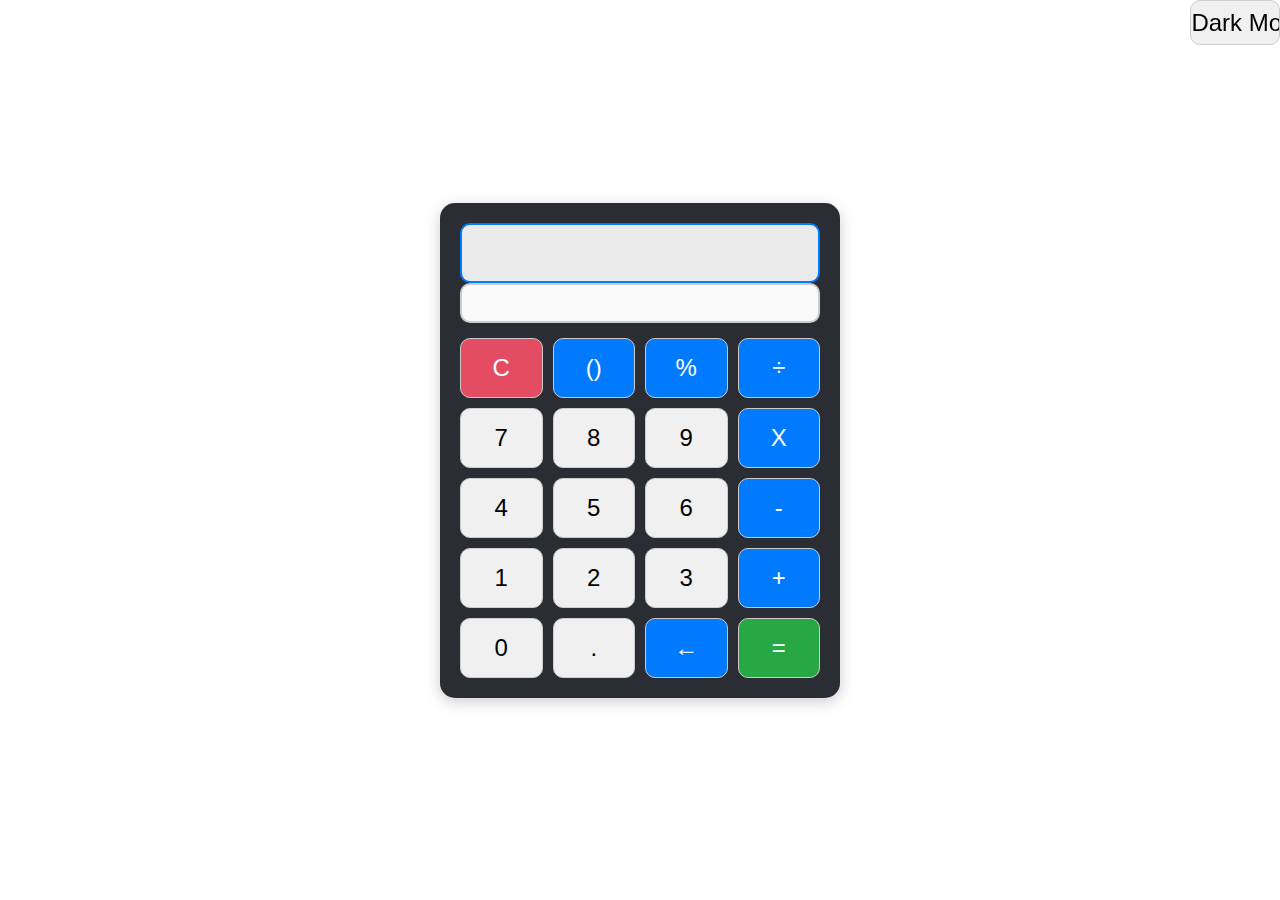
<file: calculator.html>
<!DOCTYPE html>
<html lang="en">

<head>
    <meta charset="UTF-8">
    <meta name="viewport" content="width=device-width, initial-scale=1.0">
    <title>Simple Calculator with Brackets</title>
    <link rel="stylesheet" href="css/calculator.css">
</head>

<body style="background-color: white;">
    <input type="button" class="btn" id="toggleTheme" value="Dark Mode" style="position: fixed;width: 7vw;top: 0;right: 0;height: 5vh;" onclick="toggleTheme()">
    <div class="calculator" id="calculator">
        <input type="text" id="display" class="display" disabled>
        <input type="text" id="preview" class="preview" disabled>
        <div class="buttons">
            <button class="btn clear" onclick="clearDisplay()">C</button>
            <button class="btn operator" onclick="toggleParentheses()">()</button>
            <button class="btn operator" onclick="appendCharacter('%')">%</button>
            <button class="btn operator" onclick="appendCharacter('/')">÷</button>

            <button class="btn" onclick="appendCharacter('7')">7</button>
            <button class="btn" onclick="appendCharacter('8')">8</button>
            <button class="btn" onclick="appendCharacter('9')">9</button>
            <button class="btn operator" onclick="appendCharacter('*')">X</button>

            <button class="btn" onclick="appendCharacter('4')">4</button>
            <button class="btn" onclick="appendCharacter('5')">5</button>
            <button class="btn" onclick="appendCharacter('6')">6</button>
            <button class="btn operator" onclick="appendCharacter('-')">-</button>

            <button class="btn" onclick="appendCharacter('1')">1</button>
            <button class="btn" onclick="appendCharacter('2')">2</button>
            <button class="btn" onclick="appendCharacter('3')">3</button>
            <button class="btn operator" onclick="appendCharacter('+')">+</button>

            <button class="btn zero" onclick="appendCharacter('0')">0</button>
            <button class="btn" onclick="appendCharacter('.')">.</button>
            <button class="btn operator" onclick="deleteLast()">←</button>
            
            <button class="btn equal" onclick="calculate()">=</button>
        </div>
    </div>
    <script src="js/calculator.js"></script>
</body>

</html>
</file>
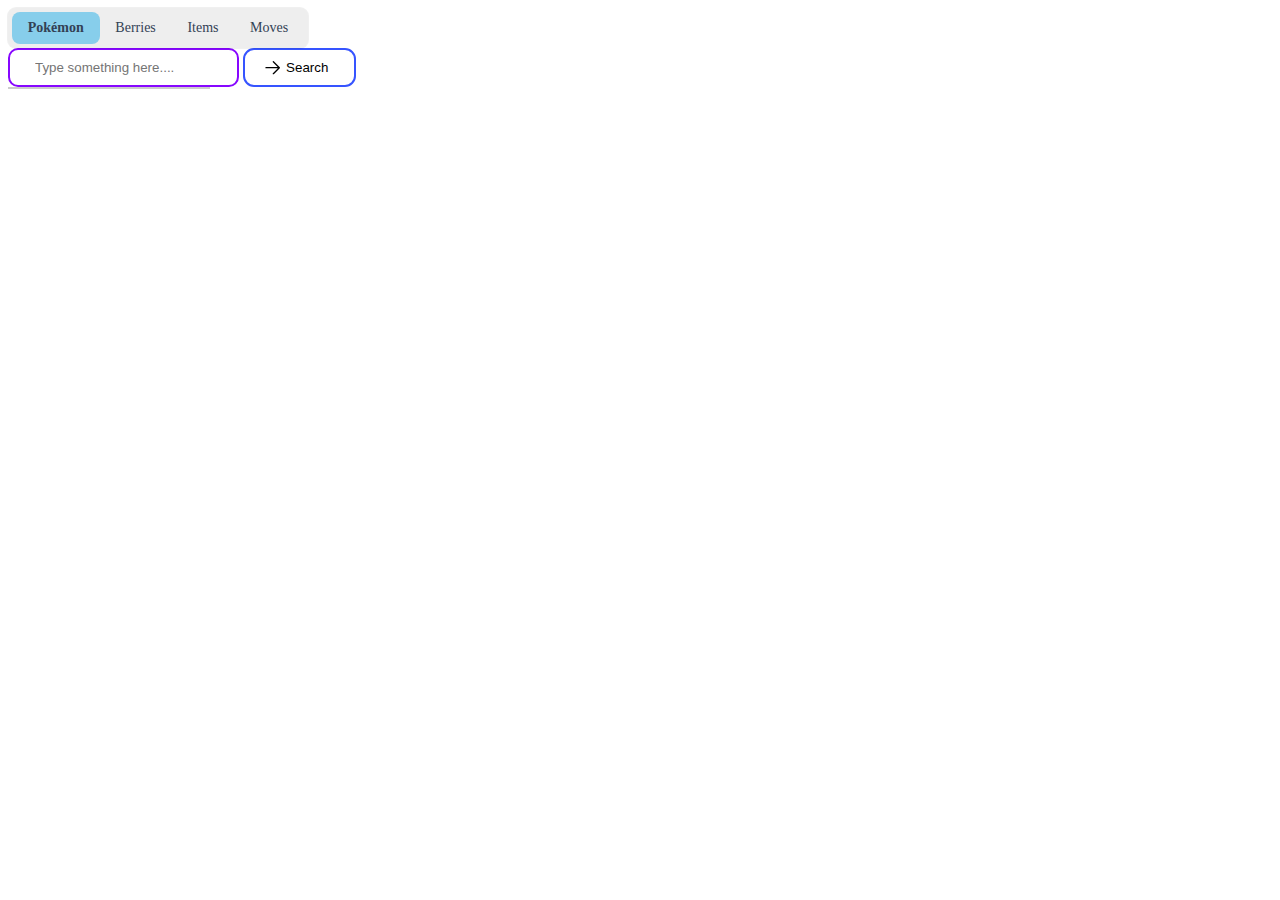
<file: pokemon_api.html>
<!DOCTYPE html>
<html lang="en">

<head>
    <meta charset="UTF-8">
    <meta name="viewport" content="width=device-width, initial-scale=1.0">
    <title>PokeAPI</title>
    <style>
        .sprite-container {
            display: flex;
            gap: 10px;
            margin: 10px 0;
        }

        .pokemon-sprite {
            width: 150px;
            height: auto;
        }

        .search-options {
            margin-bottom: 10px;
        }

        #autocomplete-list {
            border: 1px solid #ccc;
            max-height: 200px;
            overflow-y: auto;
            position: absolute;
            background-color: white;
            width: 200px;
        }

        #autocomplete-list div {
            padding: 10px;
            cursor: pointer;
        }

        #autocomplete-list div:hover {
            background-color: #ddd;
        }

        /* From Uiverse.io by Yaya12085 */
        .radio-inputs {
            position: relative;
            display: flex;
            flex-wrap: wrap;
            border-radius: 0.5rem;
            background-color: #EEE;
            box-sizing: border-box;
            box-shadow: 0 0 0px 1px rgba(0, 0, 0, 0.06);
            padding: 0.25rem;
            width: 300px;
            font-size: 14px;
        }

        .radio-inputs .radio {
            flex: 1 1 auto;
            text-align: center;
        }

        .radio-inputs .radio input {
            display: none;
        }

        .radio-inputs .radio .name {
            display: flex;
            cursor: pointer;
            align-items: center;
            justify-content: center;
            border-radius: 0.5rem;
            border: none;
            padding: .5rem 0;
            color: rgba(51, 65, 85, 1);
            transition: all .15s ease-in-out;
        }

        .radio-inputs .radio input:checked+.name {
            background-color: skyblue;
            font-weight: 600;
        }

        .input {
            color: black;
            border: 2px solid #8707ff;
            border-radius: 10px;
            padding: 10px 25px;
            background: transparent;
            max-width: 190px;
        }

        .input:active {
            box-shadow: 2px 2px 15px #8707ff inset;
        }

        /* From Uiverse.io by reshades */
        .button {
            background-color: #ffffff00;
            color: black;
            width: 8.5em;
            height: 2.9em;
            border: #3654ff 0.2em solid;
            border-radius: 11px;
            text-align: right;
            transition: all 0.6s ease;
        }

        .button:hover {
            background-color: #3654ff;
            cursor: pointer;
        }

        .button svg {
            width: 1.6em;
            margin: -0.2em 0.8em 1em;
            position: absolute;
            display: flex;
            transition: all 0.6s ease;
        }

        .button:hover svg {
            transform: translateX(5px);
        }

        .text {
            margin: 0 1.5em
        }
    </style>
</head>

<body>

    <div id="search-area">
        <div class="radio-inputs">
            <label class="radio">
                <input type="radio" id="pokemon" value="pokemon" name="category" checked="">
                <span class="name">Pokémon</span>
            </label>
            <label class="radio">
                <input type="radio" id="berries" value="berries" name="category">
                <span class="name">Berries</span>
            </label>

            <label class="radio">
                <input type="radio" id="items" value="items" name="category">
                <span class="name">Items</span>
            </label>

            <label class="radio">
                <input type="radio" id="moves" value="moves" name="category">
                <span class="name">Moves</span>
            </label>
        </div>
        <input type="text" id="pokemon-search" placeholder="Type something here...." class="input"
            oninput="performAutocomplete(this.value)" />

        <div id="autocomplete-list"></div>


        <button class="button" onclick="fetchData()">
            <svg xmlns="http://www.w3.org/2000/svg" fill="none" viewBox="0 0 24 24" stroke-width="1.5"
                stroke="currentColor" class="w-6 h-6">
                <path stroke-linecap="round" stroke-linejoin="round" d="M4.5 12h15m0 0l-6.75-6.75M19.5 12l-6.75 6.75">
                </path>
            </svg>


            <div class="text">
                Search
            </div>

        </button>
    </div>

    <div id="pokemon-container"></div>
    <script src="js/main.js"></script>
    <script>
        // Function to handle autocomplete
        async function performAutocomplete(searchQuery) {
            const selectedCategory = document.querySelector('input[name="category"]:checked')?.value;

            // If no radio button is selected, don't proceed with autocomplete
            if (!selectedCategory) return;

            let apiUrl = '';
            switch (selectedCategory) {
                case 'pokemon':
                    apiUrl = 'https://pokeapi.co/api/v2/pokemon?limit=10000'; // Pokémon endpoint
                    break;
                case 'berries':
                    apiUrl = 'https://pokeapi.co/api/v2/berry?limit=100'; // Berries endpoint
                    break;
                case 'items':
                    apiUrl = 'https://pokeapi.co/api/v2/item?limit=100'; // Items endpoint
                    break;
                case 'moves':
                    apiUrl = 'https://pokeapi.co/api/v2/move?limit=100'; // Moves endpoint
                    break;
                default:
                    return; // If the selected category doesn't have autocomplete, exit
            }

            // Fetch data from API
            try {
                const response = await fetch(apiUrl);
                const data = await response.json();

                // Filter results based on search input
                const results = data.results.filter(item => item.name.toLowerCase().includes(searchQuery.toLowerCase()));

                // Display autocomplete suggestions
                displayAutocomplete(results);
            } catch (error) {
                console.error('Error fetching autocomplete data:', error);
            }
        }

        // Function to display autocomplete suggestions
        function displayAutocomplete(results) {
            const autocompleteList = document.getElementById('autocomplete-list');
            autocompleteList.innerHTML = ''; // Clear previous suggestions

            results.forEach(result => {
                const div = document.createElement('div');
                div.textContent = result.name;
                div.onclick = function () {
                    document.getElementById('pokemon-search').value = result.name;
                    autocompleteList.innerHTML = ''; // Clear suggestions after selection
                };
                autocompleteList.appendChild(div);
            });
        }

        // Fetches data from PokeAPI based on the search input and selected radio button
        async function fetchData() {
            const searchQuery = document.getElementById('pokemon-search').value.toLowerCase();

            // Collect the selected radio button value
            const selectedCategory = document.querySelector('input[name="category"]:checked')?.value;

            if (!selectedCategory) {
                alert('Please select a category');
                return;
            }

            // Construct API URL based on the selected category
            let apiUrl = '';
            switch (selectedCategory) {
                case 'pokemon':
                    apiUrl = `https://pokeapi.co/api/v2/pokemon/${searchQuery}`;
                    break;
                case 'berries':
                    apiUrl = `https://pokeapi.co/api/v2/berry/${searchQuery}`;
                    break;
                case 'evolution':
                    apiUrl = `https://pokeapi.co/api/v2/evolution-chain/${searchQuery}`;
                    break;
                case 'items':
                    apiUrl = `https://pokeapi.co/api/v2/item/${searchQuery}`;
                    break;
                case 'location':
                    apiUrl = `https://pokeapi.co/api/v2/location/${searchQuery}`;
                    break;
                case 'machines':
                    apiUrl = `https://pokeapi.co/api/v2/machine/${searchQuery}`;
                    break;
                case 'moves':
                    apiUrl = `https://pokeapi.co/api/v2/move/${searchQuery}`;
                    break;
                default:
                    return;
            }

            // Fetch data from the API
            try {
                const response = await fetch(apiUrl);
                if (!response.ok) {
                    throw new Error('Error fetching data');
                }
                const data = await response.json();

                // Display fetched data
                displayData(data, selectedCategory);
            } catch (error) {
                console.error(error);
                document.getElementById('pokemon-container').innerHTML = `<p>Error: Could not fetch data</p>`;
            }
        }

        // Display the fetched data in the DOM
        function displayData(data, category) {
            console.log(data);
            const container = document.getElementById('pokemon-container');
            container.innerHTML = `<h2>${category.toUpperCase()} Data</h2>`;

            switch (category) {
                case 'pokemon':
                    container.innerHTML += `
                        <h3>Name: ${data.name.toUpperCase()}</h3>
                        <div class="sprite-container">
                            ${data.sprites.front_default ? `<img src="${data.sprites.front_default}" alt="${data.name}" class="pokemon-sprite">` : ''}
                            ${data.sprites.back_default ? `<img src="${data.sprites.back_default}" alt="${data.name}" class="pokemon-sprite">` : ''}
                        </div>
                        <p>Height: ${data.height}</p>
                        <p>Weight: ${data.weight}</p>
                    `;
                    break;
                case 'berries':
                    container.innerHTML += `<p>Berry Name: ${data.name}</p><p>Size: ${data.size}</p>`;
                    break;
                case 'evolution':
                    container.innerHTML += `<p>Evolution Chain ID: ${data.id}</p>`;
                    break;
                case 'items':
                    container.innerHTML += `<p>Item Name: ${data.name}</p><p>Cost: ${data.cost}</p>`;
                    break;
                case 'location':
                    container.innerHTML += `<p>Location Name: ${data.name}</p>`;
                    break;
                case 'machines':
                    container.innerHTML += `<p>Machine ID: ${data.id}</p>`;
                    break;
                case 'moves':
                    container.innerHTML += `<p>Move Name: ${data.name}</p><p>Power: ${data.power || 'N/A'}</p>`;
                    break;
                default:
                    container.innerHTML = `<p>No data available</p>`;
            }
        }
    </script>

</body>

</html>
</file>
<file: css/calculator.css>
* {
    box-sizing: border-box;
    margin: 0;
    padding: 0;
}

body {
    font-family: 'Arial', sans-serif;
    display: flex;
    justify-content: center;
    align-items: center;
    height: 100vh;
    background-color: #f4f4f4;
    transition: background-color 0.5s ease, color 0.5s ease;
}

.calculator {
    width: 400px;
    padding: 20px;
    background-color: #fff;
    border-radius: 15px;
    box-shadow: 0 4px 15px rgba(0, 0, 0, 0.2);
    display: flex;
    flex-direction: column;
    transition: background-color 0.5s ease, color 0.5s ease;
    background-color: rgb(42, 45, 52);
}

.display-container {
    display: flex;
    align-items: center;
}

.display {
    width: 100%;
    height: 60px;
    font-size: 2.5rem;
    margin-right: 10px;
    padding: 10px;
    text-align: right;
    border: 2px solid #007BFF;
    border-radius: 10px;
    background-color: #eaeaea;
}

.preview {
    width: 100%;
    height: 40px;
    font-size: 1.5rem;
    margin-bottom: 15px;
    padding: 10px;
    text-align: right;
    border: 2px solid #ccc;
    border-radius: 10px;
    background-color: #f9f9f9;
    color: #333;
}

.buttons {
    display: grid;
    grid-template-columns: repeat(4, 1fr);
    gap: 10px;
}

.btn {
    width: 100%;
    height: 60px;
    font-size: 1.5rem;
    background-color: #f0f0f0;
    border: 1px solid #ccc;
    border-radius: 10px;
    cursor: pointer;
    transition: background-color 0.2s, transform 0.1s;
}

.btn:hover {
    background-color: #d0d0d0;
}

.clear {
    background-color: #e44c63;
    color: white;
}

.clear:hover {
    background-color: #c03950;
}

.operator {
    background-color: #007BFF;
    color: white;
}

.operator:hover {
    background-color: #0056b3;
}

.equal {
    background-color: #28a745;
    color: white;
}

.equal:hover {
    background-color: #218838;
}

.zero {
    grid-column: span 1;
    /* Make the zero button wider */
}

.btn:active {
    transform: scale(0.95);
}
</file>
